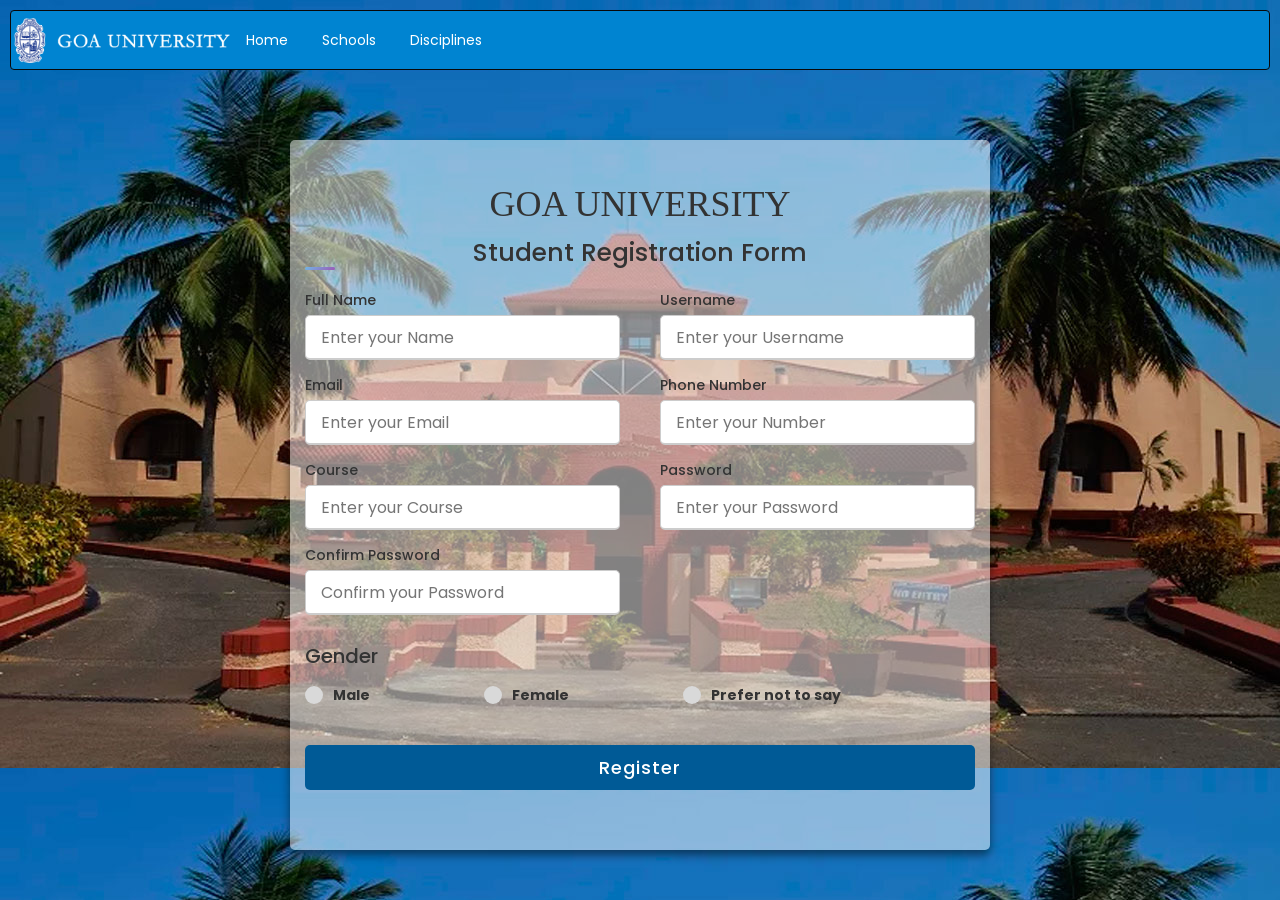
<file: index.html>
<!DOCTYPE html>
<html lang="eng">
    <head>

         <meta charset="utf-8">
         <link rel="stylesheet" href="style.css">
    <meta name="viewport" content="width=device-width, initial-scale=1">

    <script src="https://cdn.jsdelivr.net/npm/bootstrap@5.3.0-alpha1/dist/js/bootstrap.min.js" 
    integrity="sha384-mQ93GR66B00ZXjt0YO5KlohRA5SY2XofN4zfuZxLkoj1gXtW8ANNCe9d5Y3eG5eD" crossorigin="anonymous">
    </script>
     <link rel="stylesheet" href="https://maxcdn.bootstrapcdn.com/bootstrap/3.4.1/css/bootstrap.min.css">
     <script src="https://ajax.googleapis.com/ajax/libs/jquery/3.6.3/jquery.min.js"></script>
     <script src="https://maxcdn.bootstrapcdn.com/bootstrap/3.4.1/js/bootstrap.min.js"></script>

    <title>GU Student Registration Form</title>

        <body>
            
            <nav class="navbar navbar-inverse" style="background-color: rgb(0, 132, 209);">
             <div> 
                <img src="gulogo.png" alt="Logo" class="logo">
             </div>
             <div>
              <ul class="navbar">
                <li>
                  <a href="https://www.unigoa.ac.in/">Home</a>
                  <a href="https://www.unigoa.ac.in/goa-university-department-listings.php">Schools</a>
                  <a href="https://www.unigoa.ac.in/a/disciplines.html">Disciplines</a>
                </li>
              </ul>
             </div>
              
            </nav>
              
            <div class="content"><br>
                <br>
               
              <div class="container">
    <div class="title"><h1>GOA UNIVERSITY</h1>
        <p>Student Registration Form</p>
    </div>
    <div class="content">
      <form id="myForm" method="post">
        <div class="user-details">
          <div class="input-box">
            <span class="details">Full Name</span>
            <input type="text" id="fullname" placeholder="Enter your Name" required>
          </div>
          <div class="input-box">
            <span class="details">Username</span>
            <input type="text" id="username" placeholder="Enter your Username" required>
          </div>
          <div class="input-box">
            <span class="details">Email</span>
            <input type="text" id="email" placeholder="Enter your Email" required>
          </div>
          <div class="input-box">
            <span class="details">Phone Number</span>
            <input type="text" id="phonenumber" placeholder="Enter your Number" required>
          </div>
          <div class="input-box">
            <span class="details">Course</span>
            <input type="text" id="course" placeholder="Enter your Course" required>
          </div>
          <div class="input-box">
            <span class="details">Password</span>
            <input type="password" placeholder="Enter your Password" required>
          </div>
          <div class="input-box">
            <span class="details">Confirm Password</span>
            <input type="password" placeholder="Confirm your Password" required>
          </div>
        </div>
        <div class="gender-details">
          <input type="radio" name="gender" id="dot-1">
          <input type="radio" name="gender" id="dot-2">
          <input type="radio" name="gender" id="dot-3">
          <span class="gender-title">Gender</span>
          <div class="category">
            <label for="dot-1">
            <span class="dot one"></span>
            <span class="gender">Male</span>
          </label>
          <label for="dot-2">
            <span class="dot two"></span>
            <span class="gender">Female</span>
          </label>
          <label for="dot-3">
            <span class="dot three"></span>
            <span class="gender">Prefer not to say</span>
            </label>
          </div>
        </div>
        <div class="button">
          <input type="submit" value="Register">
        </div>
      </form>
      <script src="/form.js"></script>
    </div>
  </div><br>
</div>

        </body>
    </head>
</html>
</file>
<file: style.css>
@import url('https://fonts.googleapis.com/css2?family=Poppins:wght@200;300;400;500;600;700&display=swap');
*{
  margin: 0;
  padding: 0;
  box-sizing: border-box;
  font-family: 'Poppins',sans-serif;
}
body{
  display: flex;
  flex-direction: column;
  padding: 10px;
  background-image: url(GUbg.jpg); 

}

.content .navbar .container-fluid{
    color: #0d8aff;
}

.navbar {
  display: flex;
  justify-content: left;
  align-items: center;
  height: 60px;
  padding: 0 ;
}

.navbar .logo {
  height: 45px;
  width: auto;
}

.navbar ul {
  list-style: none;
  margin: 0;
  padding: 0;
  display: flex;
}

.navbar ul li a {
  color: #fff;
  text-decoration: none;
  padding: 10px 15px;
}

.navbar ul li a:hover {
  background-color: white;
}



.container{
  margin-top: 10px;
  max-width: 700px;
  width: 100%;
  background-color: rgba(255, 255, 255, 0.5);
  padding: 25px 30px;
  border-radius: 5px;
  box-shadow: 0 5px 10px rgba(0,0,0,0.50);
}
.container .title{
  font-size: 25px;
  font-weight: 500;
  font-family: Georgia, 'Times New Roman', Times, serif;
  text-align: center;
  position: relative;
}

.container .title::before{
  content: "";
  position: absolute;
  left: 0;
  bottom: 0;
  height: 3px;
  width: 30px;
  border-radius: 5px;
  background: linear-gradient(135deg, #71b7e6, #9b59b6);
}
.content form .user-details{
  display: flex;
  flex-wrap: wrap;
  justify-content: space-between;
  margin: 20px 0 12px 0;
}
form .user-details .input-box{
  margin-bottom: 15px;
  width: calc(100% / 2 - 20px);
}
form .input-box span.details{
  display: block;
  font-weight: 500;
  margin-bottom: 5px;
}
.user-details .input-box input{
  height: 45px;
  width: 100%;
  outline: none;
  font-size: 16px;
  border-radius: 5px;
  padding-left: 15px;
  border: 1px solid #ccc;
  border-bottom-width: 2px;
  transition: all 0.3s ease;
}
.user-details .input-box input:focus,
.user-details .input-box input:valid{
  border-color: #9b59b6;
}
 form .gender-details .gender-title{
  font-size: 20px;
  font-weight: 500;
 }
 form .category{
   display: flex;
   width: 80%;
   margin: 14px 0 ;
   justify-content: space-between;
 }
 form .category label{
   display: flex;
   align-items: center;
   cursor: pointer;
 }
 form .category label .dot{
  height: 18px;
  width: 18px;
  border-radius: 50%;
  margin-right: 10px;
  background: #d9d9d9;
  border: 5px solid transparent;
  transition: all 0.3s ease;
}
 #dot-1:checked ~ .category label .one,
 #dot-2:checked ~ .category label .two,
 #dot-3:checked ~ .category label .three{
   background: #9b59b6;
   border-color: #d9d9d9;
 }
 form input[type="radio"]{
   display: none;
 }
 form .button{
   height: 45px;
   margin: 35px 0
 }
 form .button input{
   height: 100%;
   width: 100%;
   border-radius: 5px;
   border: none;
   color: #fff;
   font-size: 18px;
   font-weight: 500;
   letter-spacing: 1px;
   cursor: pointer;
   transition: all 0.3s ease;
   background-color: #005a96;
 }
 form .button input:hover{
  /* transform: scale(0.99); */
  background-color:  #44b4ff;
  }
 @media(max-width: 584px){
 .container{
  max-width: 100%;
}
form .user-details .input-box{
    margin-bottom: 15px;
    width: 100%;
  }
  form .category{
    width: 100%;
  }
  .content form .user-details{
    max-height: 300px;
    overflow-y: scroll;
  }
  .user-details::-webkit-scrollbar{
    width: 5px;
  }
  }
  @media(max-width: 459px){
  .container .content .category{
    flex-direction: column;
  }
}
</file>
